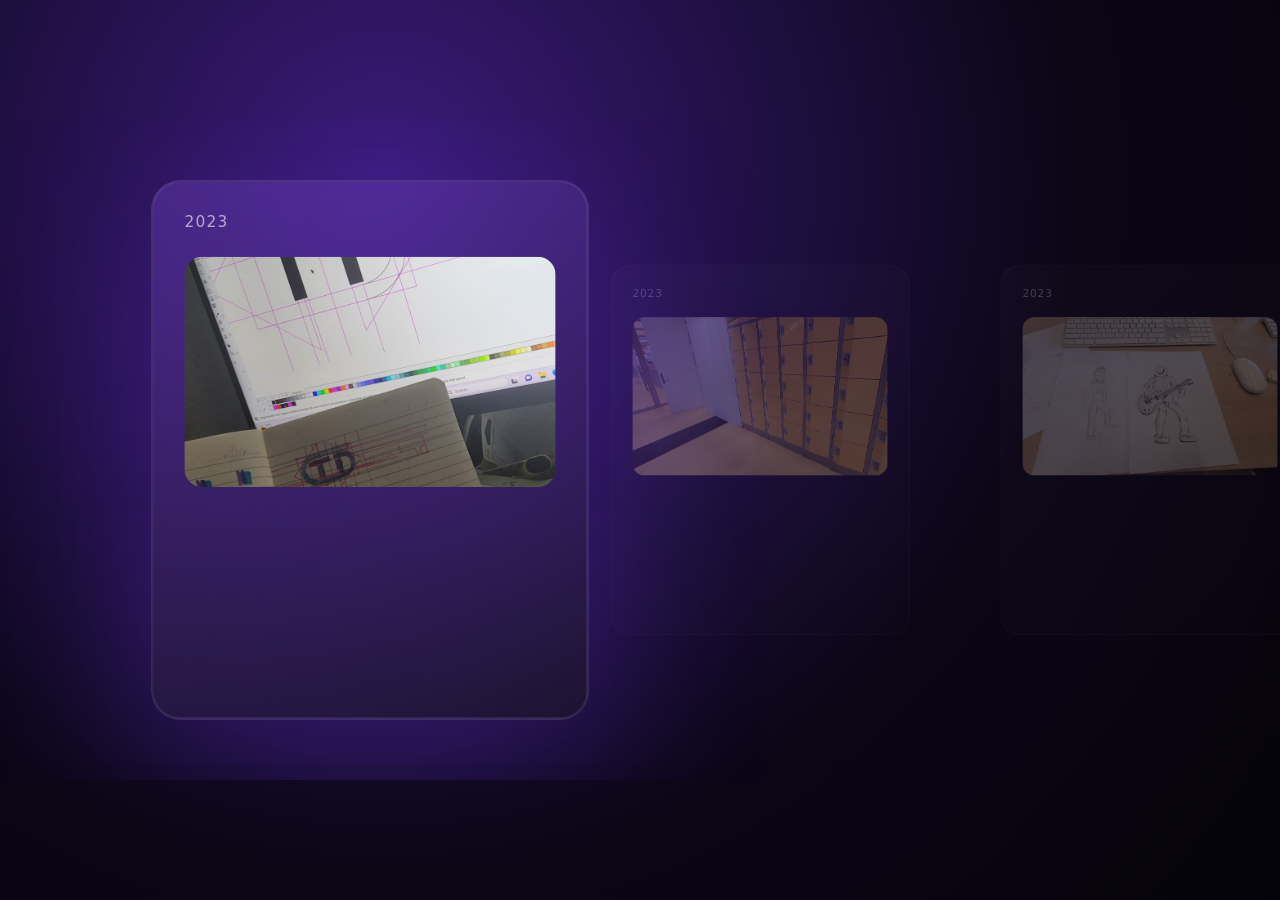
<file: index.html>
<!DOCTYPE html>
<html lang="nl">
<head>
<meta charset="UTF-8">
<title>Portfolio Timeline</title>
<link rel="stylesheet" href="index.css">
</head>

<body>

<div class="wrapper">

  <div class="track" id="track">

    <section class="card"><div class="year">2023</div><div class="image"></div></section>

    <section class="card"><div class="year">2023</div><div class="image"></div></section>

    <section class="card"><div class="year">2023</div><div class="image"></div></section>

    <section class="card"><div class="year">2023</div><div class="image"></div></section>

    <section class="card"><div class="year">2023</div><div class="image"></div></section>

    <section class="card"><div class="year">2023</div><div class="image"></div></section>

    <section class="card"><div class="year">2023</div><div class="image"></div></section>

    <section class="card"><div class="year">2023</div><div class="image"></div></section>

    <section class="card"><div class="year">2023</div><div class="image"></div></section>

    <section class="card"><div class="year">2023</div><div class="image"></div></section>

    <section class="card"><div class="year">2023</div><div class="image"></div></section>

    <section class="card"><div class="year">2023</div><div class="image"></div></section>

    <section class="card"><div class="year">2023</div><div class="image"></div></section>

    <section class="card"><div class="year">2023</div><div class="image"></div></section>

    <section class="card"><div class="year">2023</div><div class="image"></div></section>

    <section class="card"><div class="year">2023</div><div class="image"></div></section>

    <section class="card"><div class="year">2023</div><div class="image"></div></section>

    <section class="card"><div class="year">2023</div><div class="image"></div></section>
v
    <section class="card"><div class="year">2023</div><div class="image"></div></section>

    <section class="card"><div class="year">2023</div><div class="image"></div></section>

    <section class="card"><div class="year">2023</div><div class="image"></div></section>

    <section class="card"><div class="year">2024</div><div class="image"></div></section>

    <section class="card"><div class="year">2024</div><div class="image"></div></section>

    <section class="card"><div class="year">2024</div><div class="image"></div></section>

    <section class="card"><div class="year">2024</div><div class="image"></div></section>

    <section class="card"><div class="year">2024</div><div class="image"></div></section>

    <section class="card"><div class="year">2024</div><div class="image"></div></section>

    <section class="card"><div class="year">2024</div><div class="image"></div></section>

    <section class="card"><div class="year">2024</div><div class="image"></div></section>

    <section class="card"><div class="year">2025</div><div class="image"></div></section>

    <section class="card"><div class="year">2025</div><div class="image"></div></section>

    <section class="card"><div class="year">2025</div><div class="image"></div></section>

    <section class="card"><div class="year">2025</div><div class="image"></div></section>

    <section class="card"><div class="year">2025</div><div class="image"></div></section>

    <section class="card"><div class="year">2025</div><div class="image"></div></section>

    <section class="card"><div class="year">2025</div><div class="image"></div></section>

    <section class="card"><div class="year">2026</div><div class="image"></div></section>

    <section class="card"><div class="year">2026</div><div class="image"></div></section>

    <section class="card"><div class="year">2026</div><div class="image"></div></section>

    <section class="card"><div class="year">2026</div><div class="image"></div></section>

    <section class="card"><div class="year">2026</div><div class="image"></div></section>

    <section class="card"><div class="year">2026</div><div class="image"></div></section>

    <section class="card"><div class="year">2026</div><div class="image"></div></section>

    <section class="card"><div class="year">2026</div><div class="image"></div></section>

    <section class="card"><div class="year">2026</div><div class="image"></div></section>

    <section class="card"><div class="year">2026</div><div class="image"></div></section>

    <section class="card"><div class="year">2026</div><div class="image"></div></section>

    <section class="card"><div class="year">2026</div><div class="image"></div></section>

    <section class="card"><div class="year">2026</div><div class="image"></div></section>

  </div>

</div>

<script src="index.js"></script>
</body>
</html>
</file>
<file: index.css>
*{
margin:0;
padding:0;
box-sizing:border-box;
}

body{
background: radial-gradient(circle at 30% 20%, #3a1b7a, #0b0616 60%, #05030a);
font-family: system-ui;
color:white;
overflow:hidden;
}

/* WRAPPER */
.wrapper{
height:100vh;
display:flex;
align-items:center;
}

/* TRACK */
.track{
display:flex;
gap:50px;
padding:120px 200px; /* FIX: extra ruimte zodat laatste kaart bereikbaar is */
overflow:hidden;
cursor:grab;
}

/* CARD BASE */
.card{
min-width:340px;
height:420px;
border-radius:22px;
padding:24px;
flex-shrink:0;
transition:0.5s cubic-bezier(.2,.8,.2,1);

background: linear-gradient(
145deg,
rgba(255,255,255,0.06),
rgba(255,255,255,0.02)
);

border:1px solid rgba(255,255,255,0.08);

opacity:0.35;
transform:scale(0.88);
}

/* HERO CARD */
.card.active{
opacity:1;
transform:scale(1.28);
z-index:10;

background: linear-gradient(
145deg,
rgba(150,90,255,0.28),
rgba(255,255,255,0.04)
);

box-shadow:
0 40px 140px rgba(120, 60, 255, 0.35),
0 0 0 1px rgba(255,255,255,0.12);
}

/* TEXT */
.year{
font-size:12px;
opacity:0.6;
letter-spacing:1px;
}

h2{
margin-top:10px;
font-size:22px;
}

p{
margin-top:10px;
font-size:13px;
opacity:0.75;
line-height:1.5;
}

/* IMAGE */
.image{
margin-top:20px;
height:180px;
border-radius:14px;
background:rgba(255,255,255,0.08);
}

.image{
margin-top:20px;
height:180px;
border-radius:14px;
background-size:cover;
background-position:center;
background-repeat:no-repeat;
overflow:hidden;
}
</file>
<file: css.index.css>
*{
margin:0;
padding:0;
box-sizing:border-box;
}

body{
background: radial-gradient(circle at 30% 20%, #3a1b7a, #0b0616 60%, #05030a);
font-family: system-ui;
color:white;
overflow:hidden;
}

/* WRAPPER */
.wrapper{
height:100vh;
display:flex;
align-items:center;
}

/* TRACK */
.track{
display:flex;
gap:50px;
padding:120px 200px; /* FIX: extra ruimte zodat laatste kaart bereikbaar is */
overflow:hidden;
cursor:grab;
}

/* CARD BASE */
.card{
min-width:340px;
height:420px;
border-radius:22px;
padding:24px;
flex-shrink:0;
transition:0.5s cubic-bezier(.2,.8,.2,1);

background: linear-gradient(
145deg,
rgba(255,255,255,0.06),
rgba(255,255,255,0.02)
);

border:1px solid rgba(255,255,255,0.08);

opacity:0.35;
transform:scale(0.88);
}

/* HERO CARD */
.card.active{
opacity:1;
transform:scale(1.28);
z-index:10;

background: linear-gradient(
145deg,
rgba(150,90,255,0.28),
rgba(255,255,255,0.04)
);

box-shadow:
0 40px 140px rgba(120, 60, 255, 0.35),
0 0 0 1px rgba(255,255,255,0.12);
}

/* TEXT */
.year{
font-size:12px;
opacity:0.6;
letter-spacing:1px;
}

h2{
margin-top:10px;
font-size:22px;
}

p{
margin-top:10px;
font-size:13px;
opacity:0.75;
line-height:1.5;
}

/* IMAGE */
.image{
margin-top:20px;
height:180px;
border-radius:14px;
background:rgba(255,255,255,0.08);
}

.image{
margin-top:20px;
height:180px;
border-radius:14px;
background-size:cover;
background-position:center;
background-repeat:no-repeat;
overflow:hidden;
}
</file>
